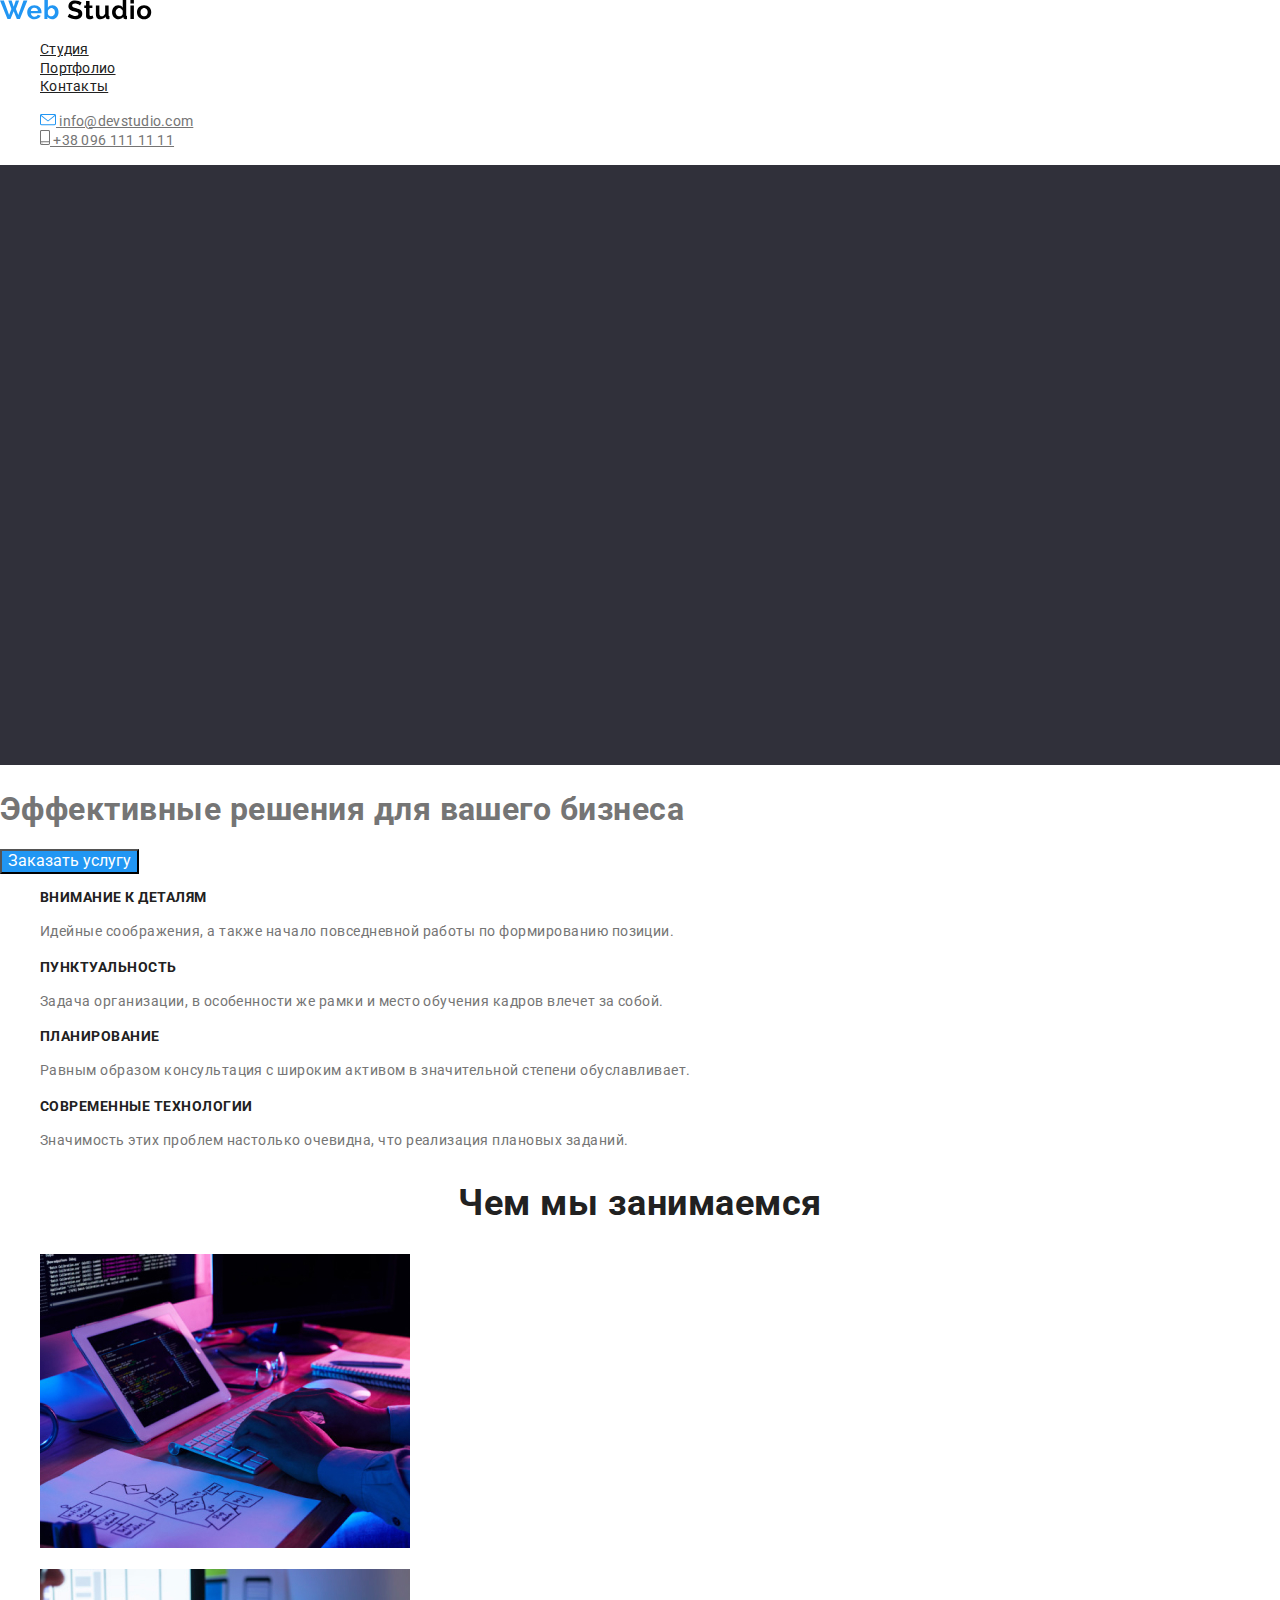
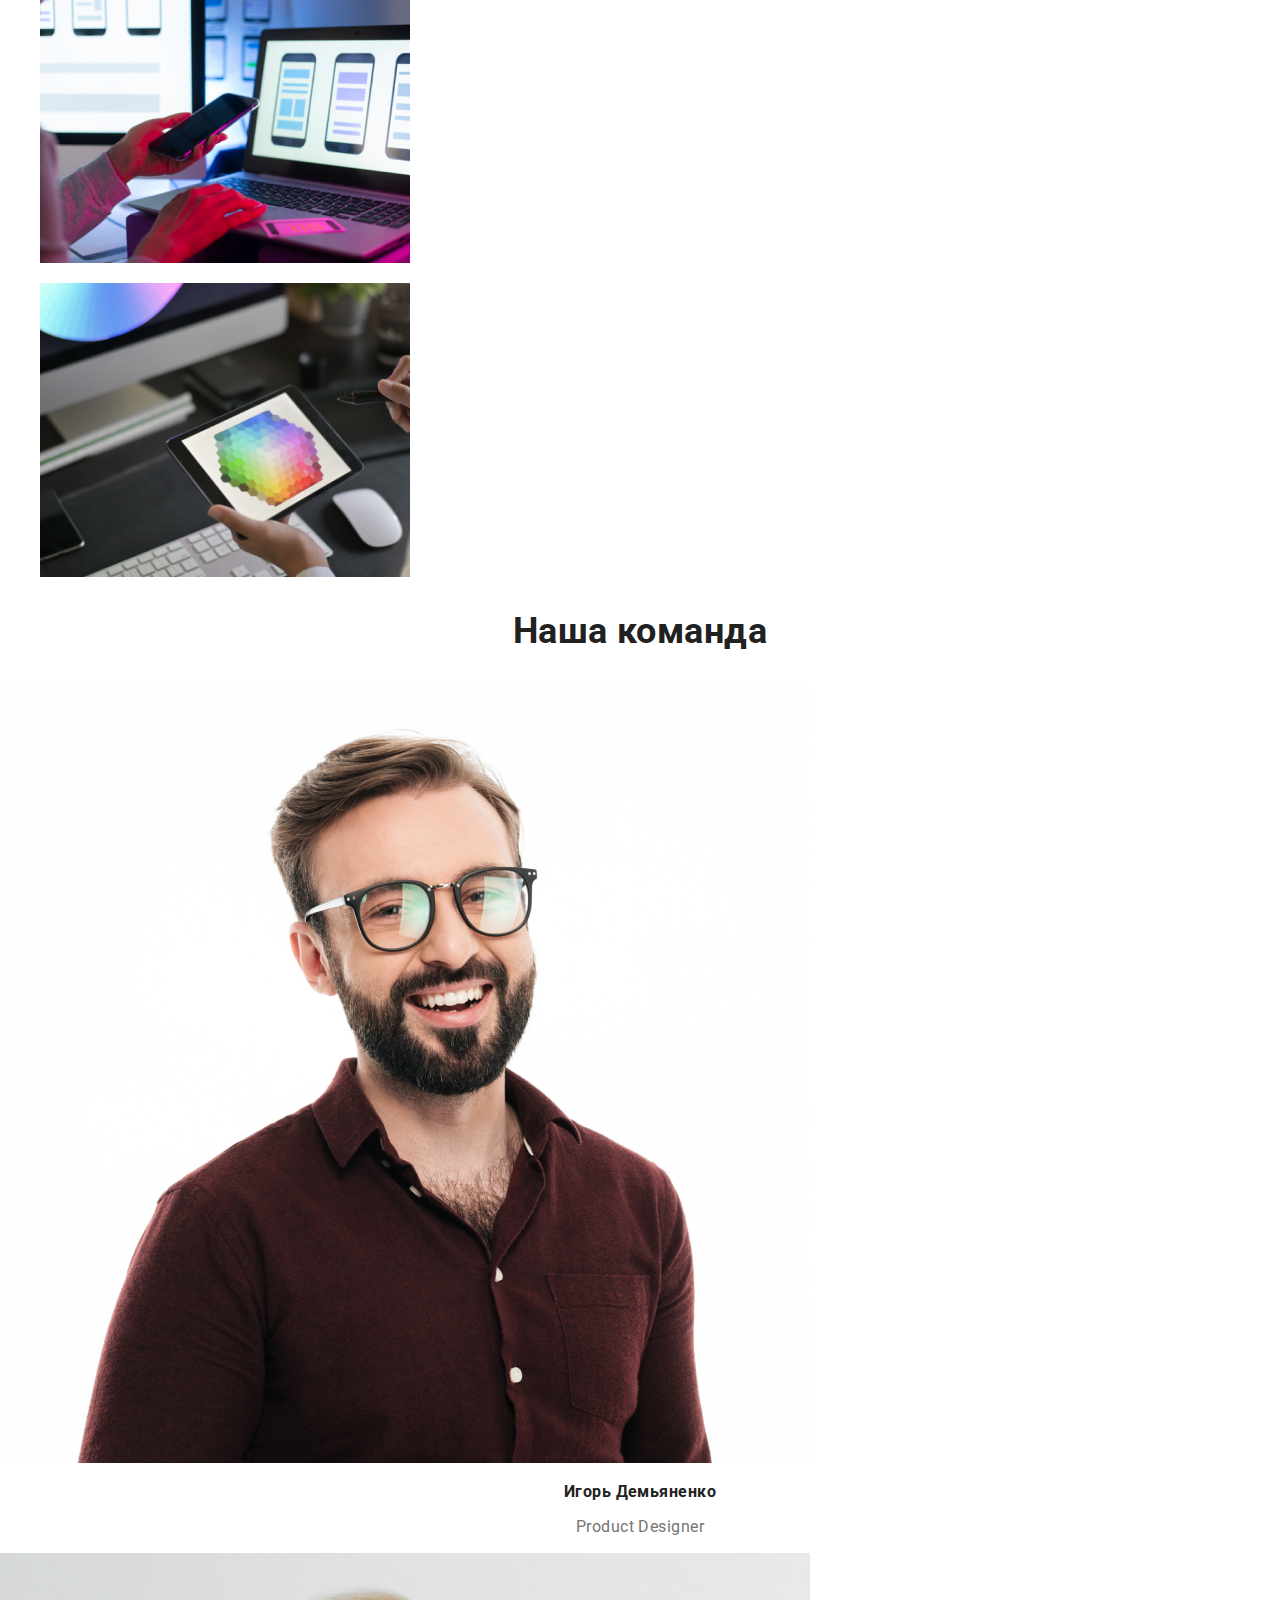
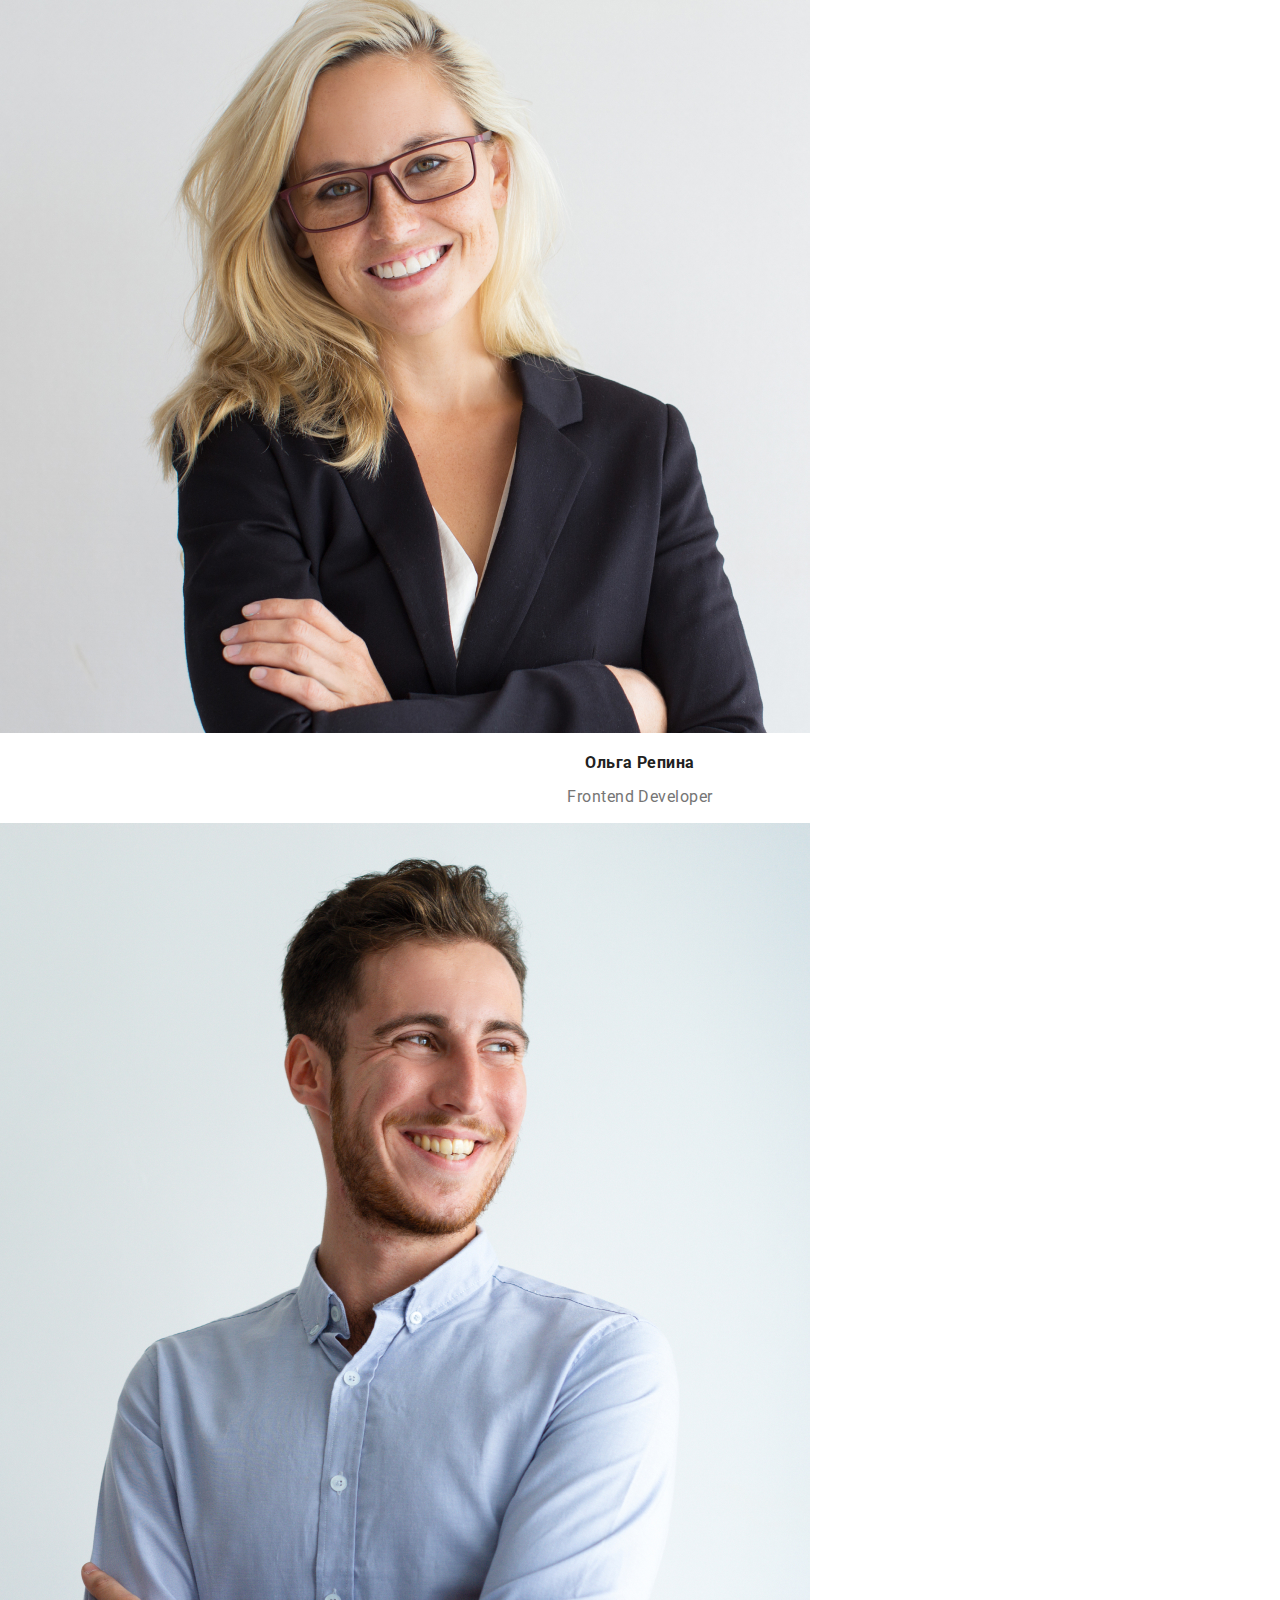
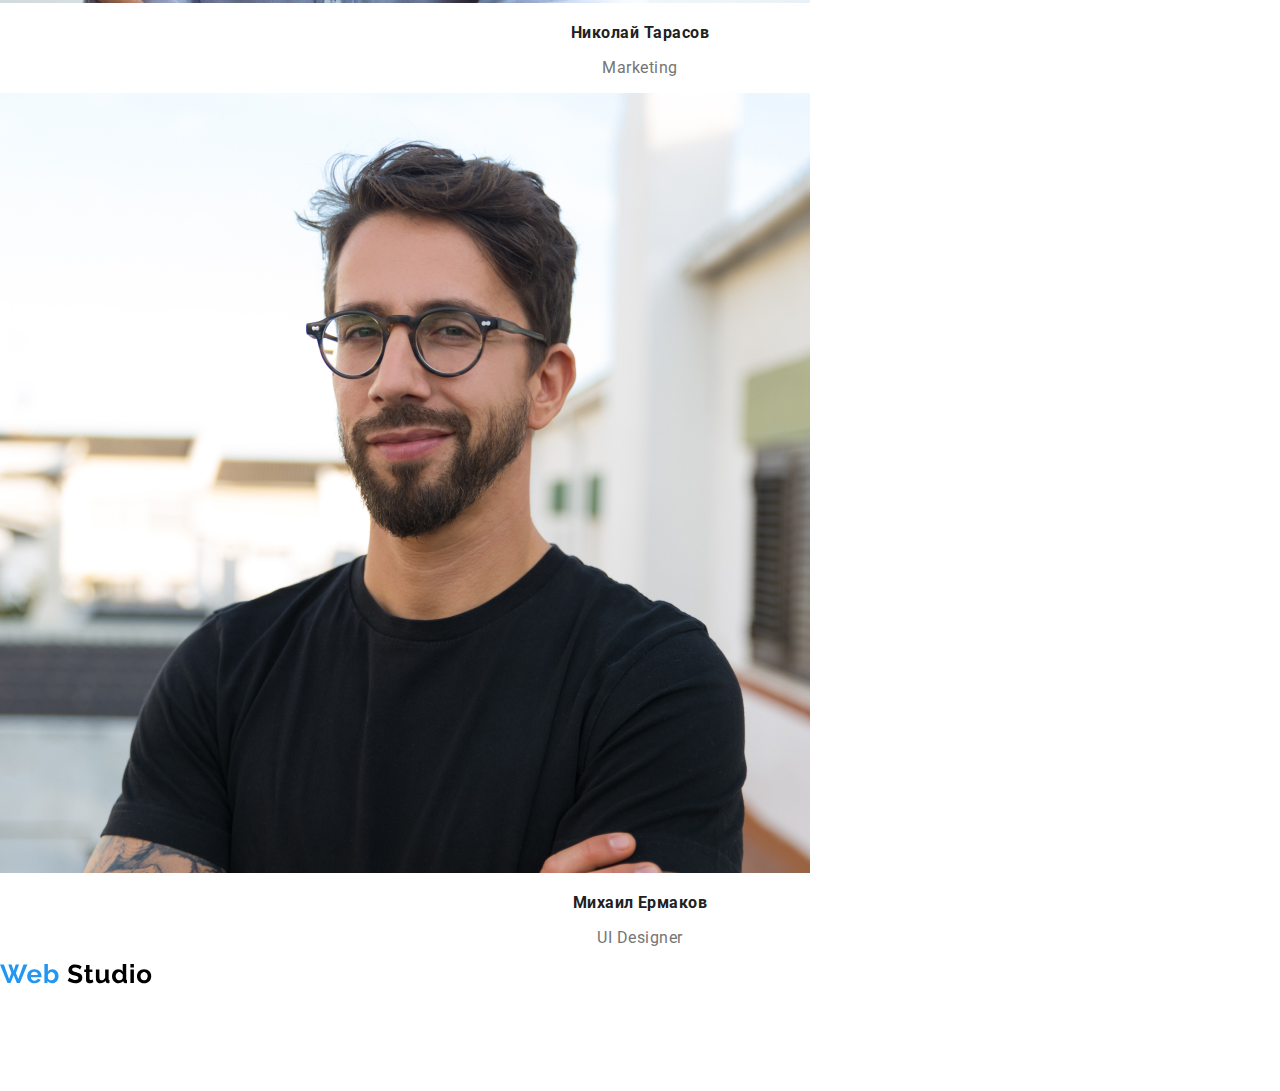
<file: index.html>
<!DOCTYPE html>
<html lang="ru">
  <head>
    <meta charset="UTF-8" />
    <meta name="viewport" content="width=device-width, initial-scale=1.0" />
    <title>Document</title>
    <link
      href="https://fonts.googleapis.com/css2?family=Roboto:ital,wght@0,500;0,700;1,400&display=swap"
      rel="stylesheet"
    />
    <link
      rel="stylesheet"
      href="https://cdnjs.cloudflare.com/ajax/libs/modern-normalize/0.7.0/modern-normalize.min.css"
    />

    <link rel="stylesheet" href="./css/styles.css" />
  </head>
  <body>
    <!-- Шапка сайта-->
    <header>
      <nav>
        <a href="./index.html">
          <img src="./images/logo.svg" alt="Логотип" />
        </a>

        <ul class="site-nav list">
          <li><a href="./index.html" class="link"> Студия </a></li>
          <li><a href="./portfolio.html" class="link"> Портфолио </a></li>
          <li><a href="" class="link"> Контакты </a></li>
        </ul>

        <!-- Контакты -->
        <ul class="auth-nav list">
          <li>
            <a href="mailto:info@devstudio.com" class="contacts">
              <img src="./images/email.svg" alt="" />
              info@devstudio.com
            </a>
          </li>
          <li>
            <a href="tel:+380961111111" class="contacts">
              <img src="./images/phone.svg" alt="" />
              +38 096 111 11 11
            </a>
          </li>
        </ul>
      </nav>
    </header>

    <!-- Кнопка заказать услугу-->

    <main>
      <section>
        <img src="./images/greybackground.jpg" alt="фоновый рисунок" />

        <h1>Эффективные решения для вашего бизнеса</h1>
        <button type="button" class="button">Заказать услугу</button>
      </section>

      <!-- Преимущества команды-->

      <section class="section">
        <ul>
          <li>
            <h3 class="title">Внимание к деталям</h3>
            <p class="text">
              Идейные соображения, а также начало повседневной работы по
              формированию позиции.
            </p>
          </li>
        </ul>

        <ul>
          <li>
            <h3 class="title">Пунктуальность</h3>
            <p class="text">
              Задача организации, в особенности же рамки и место обучения кадров
              влечет за собой.
            </p>
          </li>
        </ul>

        <ul>
          <li>
            <h3 class="title">Планирование</h3>
            <p class="text">
              Равным образом консультация с широким активом в значительной
              степени обуславливает.
            </p>
          </li>
        </ul>

        <ul>
          <li>
            <h3 class="title">Современные технологии</h3>
            <p class="text">
              Значимость этих проблем настолько очевидна, что реализация
              плановых заданий.
            </p>
          </li>
        </ul>
      </section>

      <!-- Примеры работ-->

      <section class="work">
        <h2 class="title">Чем мы занимаемся</h2>
        <ul>
          <li>
            <a href="">
              <img src="./images/desktop.jpg" alt="Рабочий стол" />
            </a>
          </li>
        </ul>

        <ul>
          <li>
            <a href="">
              <img src="./images/mobile.jpg" alt="Смартфон" />
            </a>
          </li>
        </ul>

        <ul>
          <li>
            <a href="">
              <img src="./images/design.jpg" alt="Дизайн" />
            </a>
          </li>
        </ul>
      </section>

      <!-- Команда -->

      <section class="team">
        <h2 class="title">Наша команда</h2>

        <!-- Игорь Демьяненко -->

        <img src="./images/demyanenko.jpg" alt="фото Игорь Демьяненко" />
        <h3 class="name">Игорь Демьяненко</h3>
        <p class="jobs">Product Designer</p>

        <!-- Ольга Репина -->

        <img src="./images/repina.jpg" alt="фото Ольга Репина" />
        <h3 class="name">Ольга Репина</h3>
        <p class="jobs">Frontend Developer</p>
        <!-- Николай Тарасов -->

        <img src="./images/tarasov.jpg" alt="фото Николай Тарасов" />
        <h3 class="name">Николай Тарасов</h3>
        <p class="jobs">Marketing</p>

        <!-- Михаил Ермаков -->

        <img src="./images/ermakov.jpg" alt="фото Михаил Ермаков" />
        <h3 class="name">Михаил Ермаков</h3>
        <p class="jobs">UI Designer</p>
      </section>
    </main>

    <!-- подвал-->
    <footer>
      <nav>
        <a href="">
          <img src="./images/logo.svg" alt="" />
        </a>
        <address class="addresses">г. Киев, пр-т Леси Украинки, 26</address>
        <ul class="site-foot">
          <li>
            <a href="mailto:info@devstudio.com" class="link">
              info@devstudio.com
            </a>
          </li>
          <li>
            <a href="tel:+380961111111" class="link">
              +38 096 111 11 11
            </a>
          </li>
        </ul>
      </nav>
    </footer>
  </body>
</html>
</file>
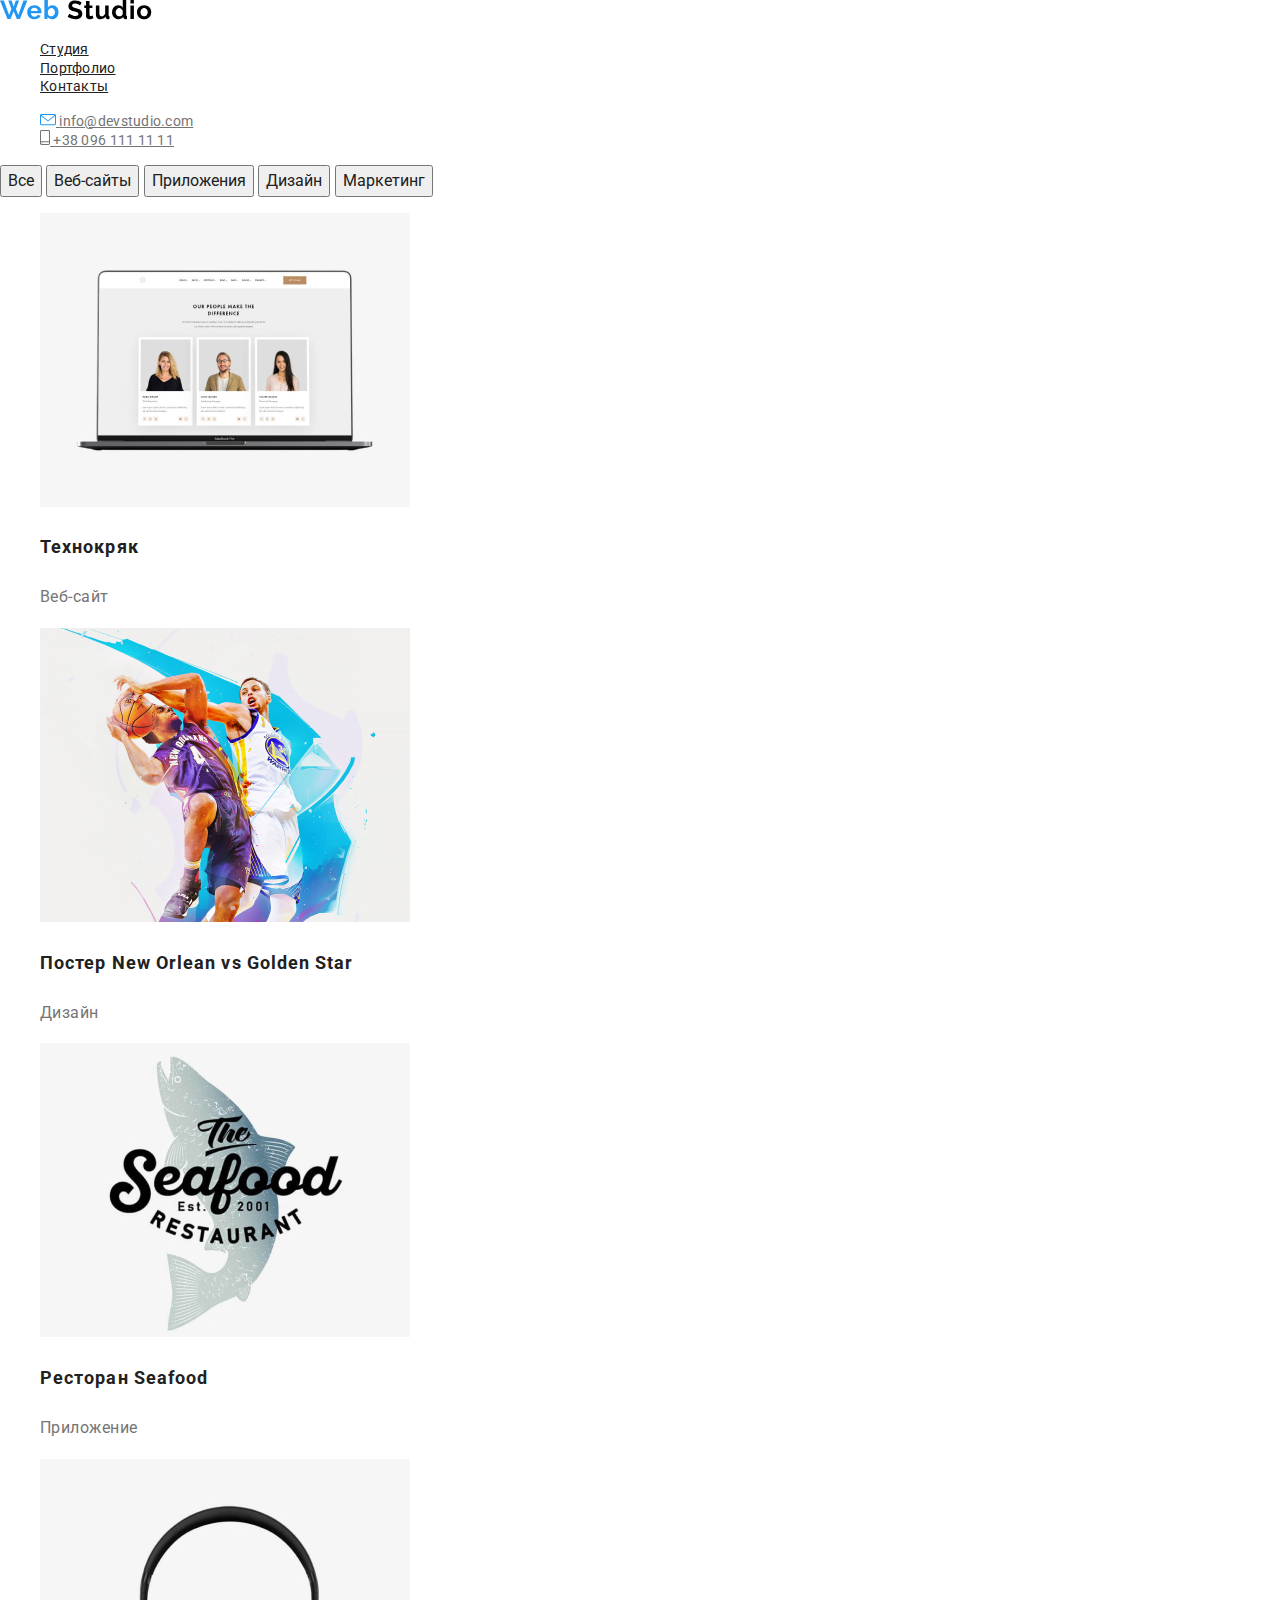
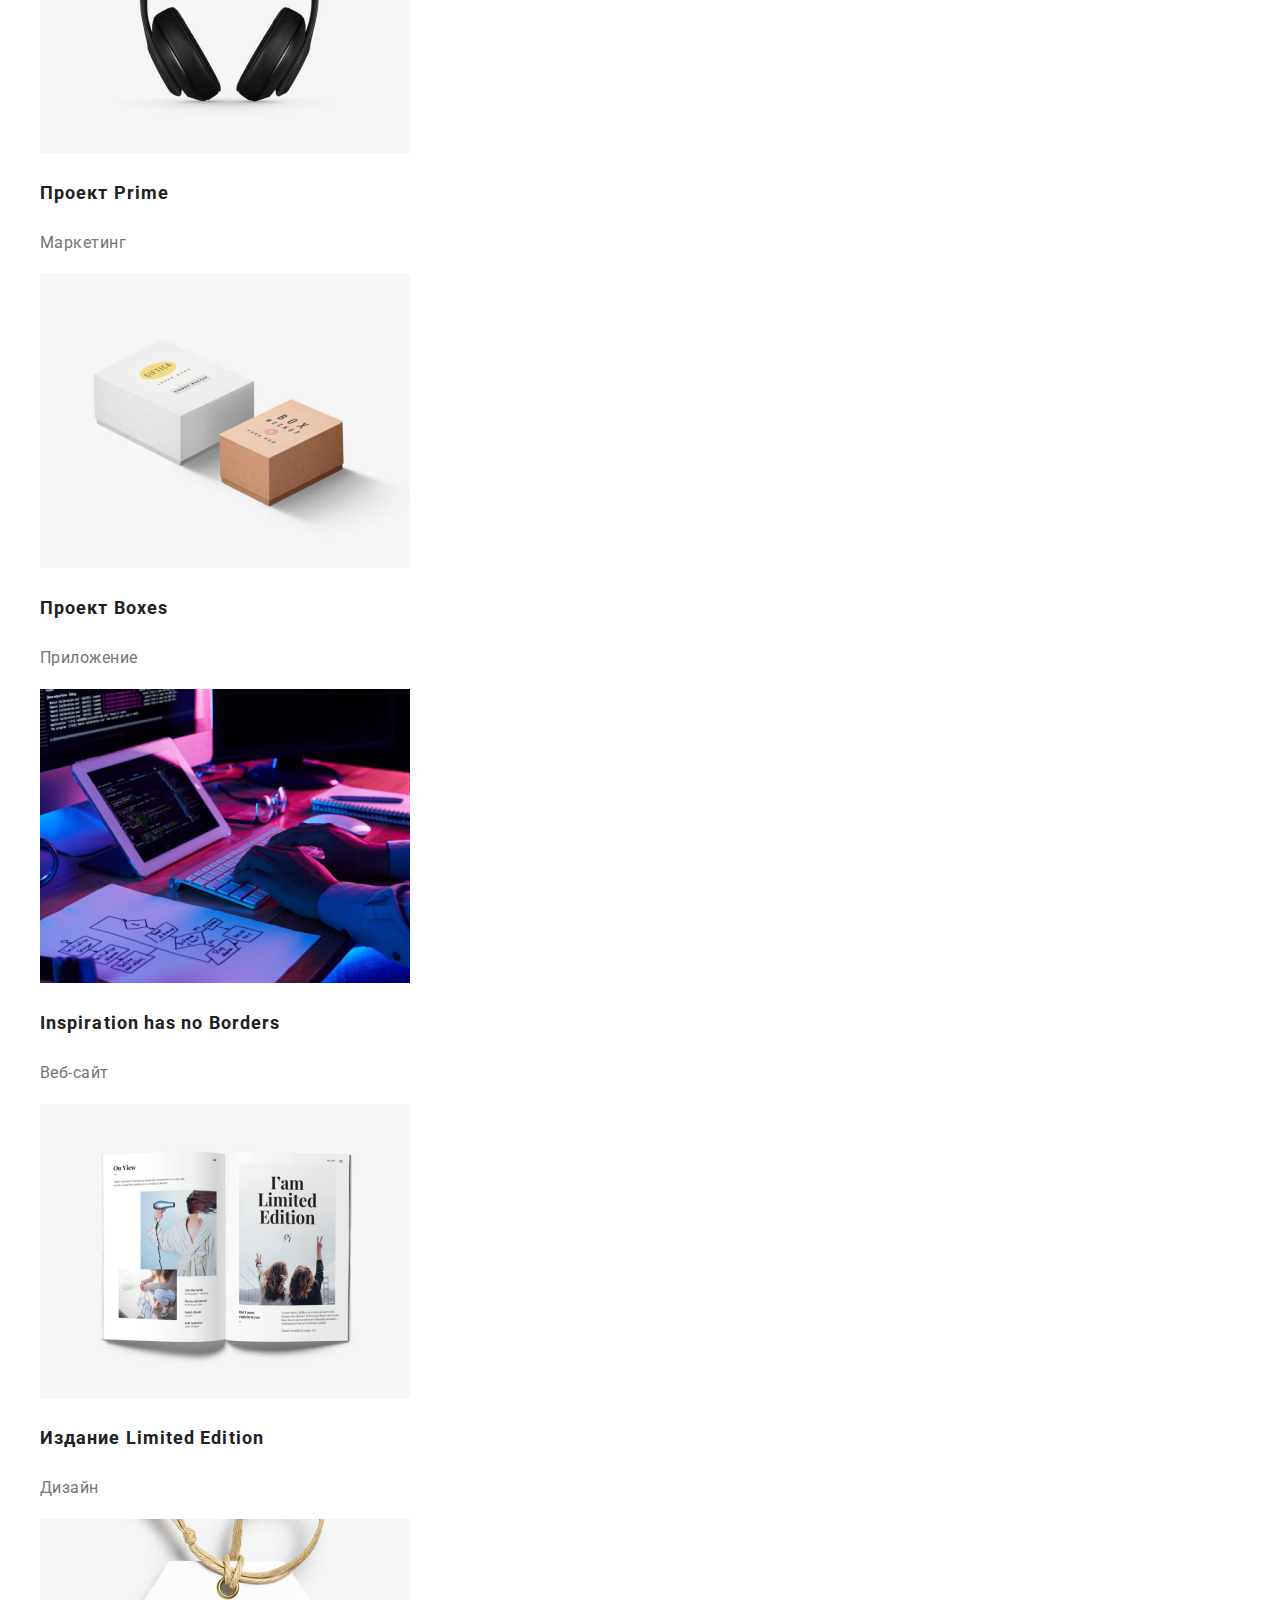
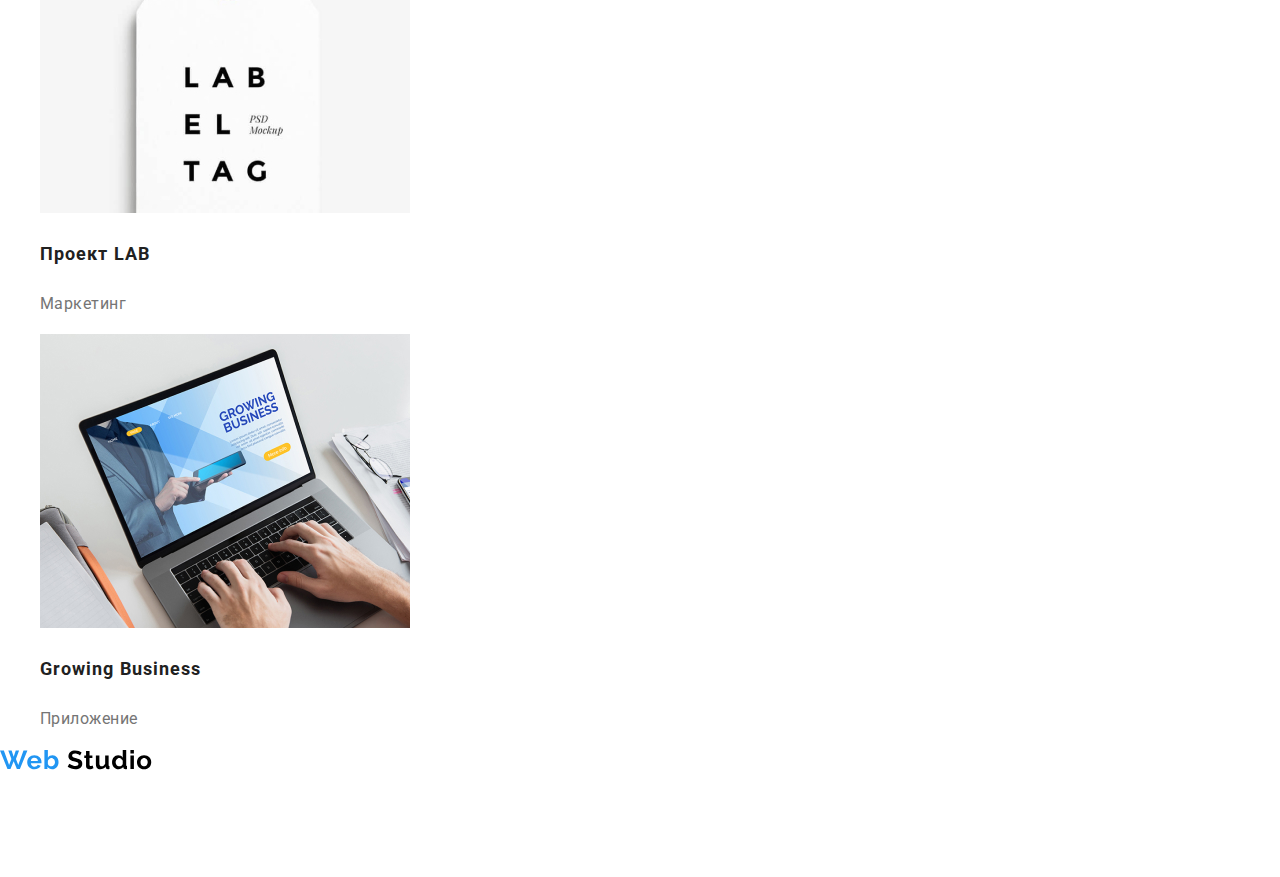
<file: portfolio.html>
<!DOCTYPE html>
<html lang="ru">
  <head>
    <meta charset="UTF-8" />
    <meta name="viewport" content="width=device-width, initial-scale=1.0" />
    <title>Document</title>
    <link
      href="https://fonts.googleapis.com/css2?family=Roboto:ital,wght@0,500;0,700;1,400&display=swap"
      rel="stylesheet"
    />
    <link
      rel="stylesheet"
      href="https://cdnjs.cloudflare.com/ajax/libs/modern-normalize/0.7.0/modern-normalize.min.css"
    />
    <link rel="stylesheet" href="./css/styles.css" />
  </head>

  <body>
    <!-- Шапка сайта-->
    <header>
      <nav>
        <a href="./index.html">
          <img src="./images/logo.svg" alt="" />
        </a>

        <ul class="site-nav list">
          <li><a href="./index.html" class="link"> Студия </a></li>
          <li><a href="./portfolio.html" class="link"> Портфолио </a></li>
          <li><a href="" class="link"> Контакты </a></li>
        </ul>

        <!-- Контакты -->
        <ul class="auth-nav list">
          <li>
            <a href="mailto:info@devstudio.com" class="contacts">
              <img src="./images/email.svg" alt="" />
              info@devstudio.com
            </a>
          </li>
          <li>
            <a href="tel:+380961111111" class="contacts">
              <img src="./images/phone.svg" alt="" />
              +38 096 111 11 11
            </a>
          </li>
        </ul>
      </nav>
    </header>

    <!-- Список работ -->

    <main>
      <div>
        <button type="button" class="button-list">Все</button>
        <button type="button" class="button-list">Веб-сайты</button>
        <button type="button" class="button-list">Приложения</button>
        <button type="button" class="button-list">Дизайн</button>
        <button type="button" class="button-list">Маркетинг</button>
      </div>

      <!-- Примеры всех работ-->
      <article>
        <section class="all list">
          <ul>
            <li>
              <img src="./images/technocrack.jpg" alt="Технокряк" />
              <h3 class="tittle">Технокряк</h3>
              <p class="category">
                Веб-сайт
              </p>
            </li>
          </ul>

          <ul>
            <li>
              <img
                src="./images/basketball.jpg"
                alt="Постер New Orlean vs Golden Star"
              />
              <h3 class="tittle">Постер New Orlean vs Golden Star</h3>
              <p class="category">
                Дизайн
              </p>
            </li>
          </ul>

          <ul>
            <li>
              <img src="./images/seafood.jpg" alt="Ресторан Seafood" />
              <h3 class="tittle">Ресторан Seafood</h3>
              <p class="category">
                Приложение
              </p>
            </li>
          </ul>

          <ul>
            <li>
              <img src="./images/prime.jpg" alt="prime" />
              <h3 class="tittle">Проект Prime</h3>
              <p class="category">
                Маркетинг
              </p>
            </li>
          </ul>

          <ul>
            <li>
              <img src="./images/boxes.jpg" alt="boxes" />
              <h3 class="tittle">Проект Boxes</h3>
              <p class="category">
                Приложение
              </p>
            </li>
          </ul>

          <ul>
            <li>
              <img src="./images/desktop.jpg" alt="desktop" />
              <h3 class="tittle">Inspiration has no Borders</h3>
              <p class="category">
                Веб-сайт
              </p>
            </li>
          </ul>

          <ul>
            <li>
              <img src="./images/book.jpg" alt="book" />
              <h3 class="tittle">Издание Limited Edition</h3>
              <p class="category">
                Дизайн
              </p>
            </li>
          </ul>

          <ul>
            <li>
              <img src="./images/lab.jpg" alt="lab" />
              <h3 class="tittle">Проект LAB</h3>
              <p class="category">
                Маркетинг
              </p>
            </li>
          </ul>

          <ul>
            <li>
              <img src="./images/growing.jpg" alt="growing" />
              <h3 class="tittle">Growing Business</h3>
              <p class="category">
                Приложение
              </p>
            </li>
          </ul>
        </section>
      </article>
    </main>

    <!-- подвал-->
    <footer>
      <nav>
        <a href="">
          <img src="./images/logo.svg" alt="" />
        </a>
        <address class="addresses">г. Киев, пр-т Леси Украинки, 26</address>
        <ul class="site-foot">
          <li>
            <a href="mailto:info@devstudio.com" class="link">
              info@devstudio.com
            </a>
          </li>
          <li>
            <a href="tel:+380961111111" class="link">
              +38 096 111 11 11
            </a>
          </li>
        </ul>
      </nav>
      <!-- Соц. сети
      <section>
        <h3>присоединяйтесь</h3>
        <ul>
          <li>
            <a href="" aria-label=" Ссылка на instagram">
              <img src="./images/instagram.svg" alt="instagram" />
            </a>
            <a href="" aria-label=" Ссылка на twitter">
              <img src="./images/twitter.svg" alt="twitter" />
            </a>
            <a href="" aria-label=" Ссылка на facebook">
              <img src="./images/facebook.svg" alt="facebook" />
            </a>
            <a href="" aria-label=" Ссылка на linkedin">
              <img src="./images/linkedin.svg" alt="linkedin" />
            </a>
          </li>
        </ul>
      </section>
      <section>
        <h3>Подпишитесь на рассылку</h3>
        <button type="button">
          Подписаться <img src="./images/iconsend.svg" alt="iconsend" />
        </button>
      </section> -->
    </footer>
  </body>
</html>
</file>
<file: css/styles.css>
:root {
  --primary-text-color: #757575;
  --title-text-color: #212121;
  --accent-color: #2196f3;
  --primary-white-color: #ffffff;
}

body {
  background-color: var(--primary-white-color);
  color: var(--primary-text-color);
  font-family: Roboto, sans-serif;
  font-style: normal;
  letter-spacing: 0.03em;
}

ul {
  list-style: none;
}

/* Навигация */

.site-nav .link {
  font-weight: 500px;
  font-size: 14px;
  line-height: 1.14;
  letter-spacing: 0.02em;
  color: var(--title-text-color);
}

.site-nav .link:hover,
.site-nav .link:focus {
  font-weight: 500px;
  font-size: 14px;
  line-height: 1.14;
  letter-spacing: 0.02em;
  color: var(--accent-color);
}

/* Контакты */

.auth-nav .contacts {
  font-weight: 500px;
  font-size: 14px;
  line-height: 1.14;
  letter-spacing: 0.02em;
  color: var(--primary-text-color);
}

.auth-nav .contacts:hover,
.auth-nav .contacts:focus {
  font-weight: 500px;
  font-size: 14px;
  line-height: 1.14;
  letter-spacing: 0.02em;
  color: var(--accent-color);
}

/* Кнопка  */

.button {
  color: var(--primary-white-color);
  background: var(--accent-color);
}

/* Преимущества команды */

.section .title {
  font-weight: 700px;
  font-size: 14px;
  line-height: 1.14;
  text-transform: uppercase;
  color: var(--title-text-color);
}

.section .text {
  font-weight: 400px;
  font-size: 14px;
  line-height: 1.7;
}

/* Примеры работ */

.work .title {
  font-weight: 700px;
  font-size: 36px;
  line-height: 1.16;
  text-align: center;
  color: var(--title-text-color);
}

/* Команда */

.team .title {
  font-weight: 700px;
  font-size: 36px;
  line-height: 1.16;
  text-align: center;
  color: var(--title-text-color);
}

.team .name {
  font-weight: 500px;
  font-size: 16px;
  line-height: 1.18;
  text-align: center;
  color: var(--title-text-color);
}

.team .jobs {
  font-weight: 400px;
  font-size: 16px;
  line-height: 1.18;
  text-align: center;
}

/* Footer */

.addresses {
  font-weight: 400px;
  font-size: 14px;
  line-height: 1.7;
  color: var(--primary-white-color);
}

.site-foot .link {
  font-weight: 400px;
  font-size: 14px;
  line-height: 1.7;
  color: rgba(255, 255, 255, 0.6);
}

/* Portfolio */

/* Список работ - кнопка */

.button-list {
  font-weight: 500px;
  font-size: 16px;
  line-height: 1.6;
  text-align: center;
  color: var(--title-text-color);
}

.button-list:hover,
.button-list:focus {
  font-weight: 500px;
  font-size: 16px;
  line-height: 1.6;
  text-align: center;
  background: var(--accent-color);
  color: var(--primary-white-color);
}

/* Примеры всех работ  */

.all .tittle {
  font-weight: 700px;
  font-size: 18px;
  line-height: 2;
  letter-spacing: 0.06em;
  color: var(--title-text-color);
}

.all .category {
  font-weight: 400px;
  font-size: 16px;
  line-height: 1.8;
  color: var(--primary-text-color);
}
</file>
